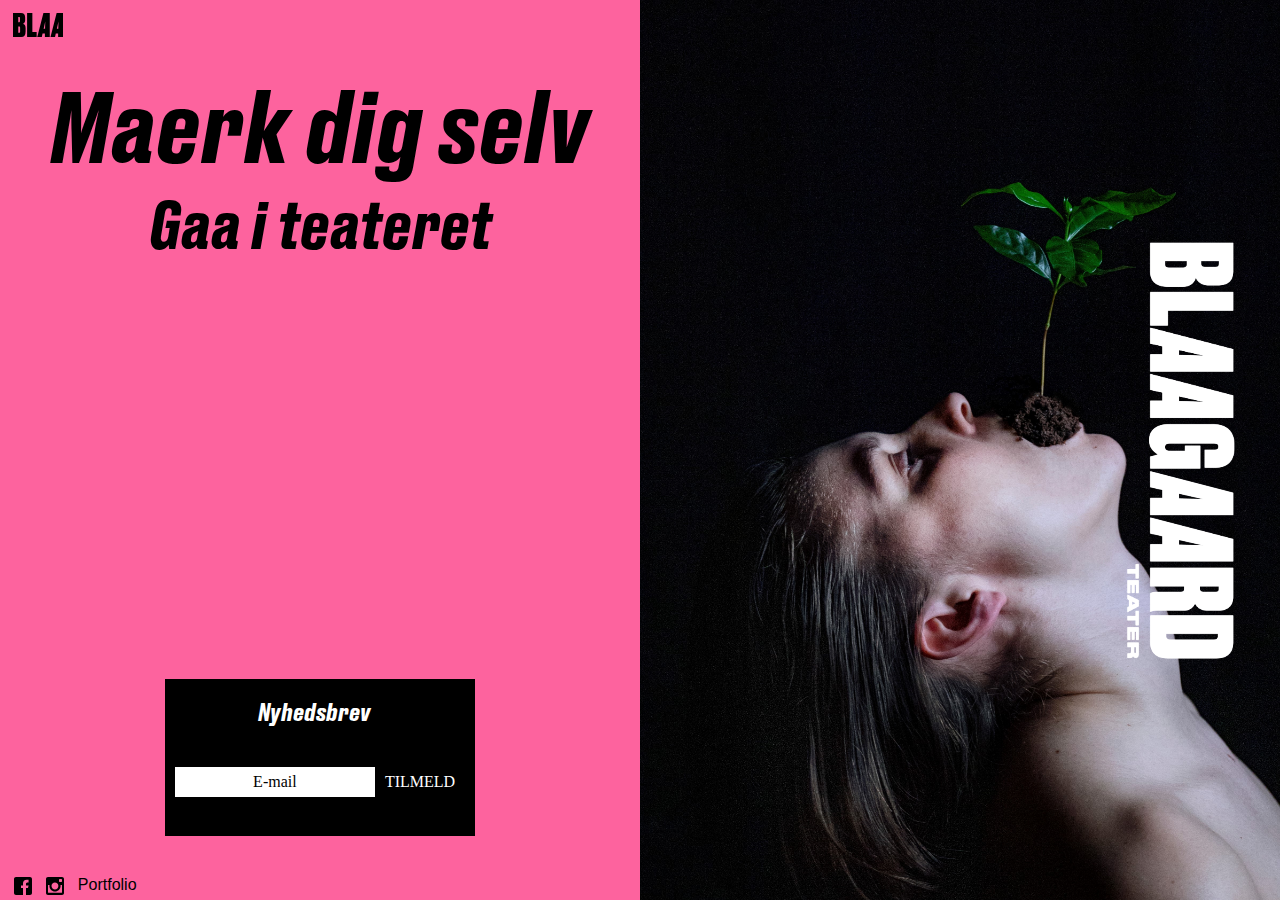
<file: index.html>
<!DOCTYPE html>
<html lang="en">
  <head>
    <meta charset="UTF-8" />
    <meta http-equiv="X-UA-Compatible" content="IE=edge" />
    <meta name="viewport" content="width=device-width, initial-scale=1.0" />
    <title>Landingpage</title>
    <link rel="stylesheet" href="style.css" />
    <link rel="stylesheet" href="layout.css" />
  </head>
  <body>
    <div id="container">
      <div class="element_1">
        <div>
          <div class="logo">
            <a href="index.html">
              <img src="Blaa_Black_RGB.svg" alt="logo" />
            </a>
          </div>

          <h1>Maerk dig selv</h1>
          <h2>Gaa i teateret</h2>
        </div>

        <!-- <video class="video_landingpage" controls src=""></video> width="560" height="315"-->
        <iframe class="video_landingpage" width="760" height="515" controls src="https://www.youtube.com/embed/3zigfv-Wuic" title="YouTube video player" frameborder="0" allow="accelerometer; autoplay; clipboard-write; encrypted-media; gyroscope; picture-in-picture" allowfullscreen></iframe>
        <div class="mobile_img">
          <img class="mobile_logo" src="Blaagaard_Teater_Logo_White_CMYK@2x.png" />
        </div>
        <div class="newsletter">
          <div>
            <h2>Nyhedsbrev</h2>
          </div>
          <form>
            <div class="wrap">
              <input type="email" placeholder="E-mail" required />
              <button type="submit">TILMELD</button>
            </div>
          </form>
        </div>

        <div class="icons">
          <a href="https://www.facebook.com/blaagaardteater"><img src="./icons/facebook.svg" alt="instagram" class="heights" /> </a>
          <a href="https://www.instagram.com/blaagaardteater/"><img src="./icons/instagram.svg" alt="facebook" class="heights" /> </a>
          <a href="portfolio.html"><p>Portfolio</p></a>
        </div>
      </div>

      <div class="element_2">
        <div class="img">
          <img class="logo_white" src="Blaagaard_Teater_Logo_White_CMYK@2x.png" />
        </div>
      </div>
    </div>
  </body>
</html>
</file>
<file: style.css>
* {
  all: unset;
  display: revert;
  cursor: revert;
  box-sizing: border-box;
}

@font-face {
  font-family: druk;
  src: url("fonts/DrukText-BoldItalic-Trial.otf") format("opentype");
}

h1 {
  font-size: 6em;
  font-family: druk;
}

h2 {
  font-size: 3em;
  font-family: druk;
}

p {
  font-size: 1em;
  font-family: Arial, Helvetica, sans-serif;
}
</file>
<file: layout.css>
* {
  all: unset;
  display: revert;
  cursor: revert;
  box-sizing: border-box;
}

main {
  max-width: 1200px;
  margin: 0 auto;
}

body {
  background-color: #fd639e;
}

img {
  max-width: 100%;
}

.logo {
  height: 50px;
  width: 50px;
  grid-column: 1;
  grid-row: 1;
  justify-self: start;
  margin: 2%;
}

.logo img {
  height: auto;
  width: 100%;
}

/* Mobile first  */

/* LANDINGPAGE */
#container {
  background-color: #fd639e;
  background-size: cover;
  width: 100%;
  height: auto;
  display: grid;
}

.element_1 {
  display: grid;
}

h1 {
  text-align: center;
  font-size: 4rem;
}

h2 {
  text-align: center;
  font-size: 2rem;
}

.video_landingpage {
  justify-self: center;
  margin-bottom: 5%;
}

.img {
  background: url(rovdrift_crop_katalog2.jpg);
  background-size: cover;
  height: 550px;
}

.mobile_img {
  background: url(rovdrift_crop_katalog2.jpg);
  background-size: cover;
  height: 550px;
}

.logo_white {
  background: url(Blaagaard\ Teater_Logo_White_CMYK@2x.png);
  background-size: cover;
  height: 107px;
  width: auto;
}

.newsletter {
  display: grid;
  grid-template-columns: 1fr;
  background: black;
  text-align: center;
  max-width: 280px;
  padding: 10px 10px;
  color: white;
  margin: 10%;
  justify-self: center;
}
.newsletter h2 {
  font-size: 1.5rem;
  margin: 10px 0px 10px -10px;
}

.newsletter input {
  width: 100%;
  height: 30px;
  border: 0;
  background-color: white;
  color: black;
  outline: none;
  box-sizing: border-box;
  font-size: 1rem;
  text-align: center;
}

::placeholder {
  color: black;
}

.newsletter button {
  height: 30px;
  background-color: transparent;
  color: white;
  padding: 0px 10px;
  cursor: pointer;
  transition: 0.5s;
  flex-shrink: 0;
}

.newsletter button:hover {
  background-color: #02d7c5;
}

.wrap {
  display: flex;
}

.icons {
  display: flex;
  justify-content: start;
  padding: 0% 0% 0% 2%;
  gap: 2%;
}

.heights {
  height: 20px;
}

.logo_white {
  display: none;
}

.img {
  display: none;
}
/* PORTFOLIO */
#container_1 {
  background-color: #2249f0;
  background-size: cover;
  width: 100%;
  height: auto;
  padding: 5%;
  display: grid;
}

#container_2 {
  background-color: #ff92bc;
  background-size: cover;
  width: 100%;
  height: auto;
  padding: 5%;
  display: grid;
}

#container_3 {
  background-color: #02d7c5;
  background-size: cover;
  width: 100%;
  height: auto;
  padding: 5%;
  display: grid;
}

.overskrifter {
  text-align: center;
}

.video_portfolio {
  justify-self: center;
}

.img_1 {
  background: url(IG.svg);
  background-size: cover;
  height: 211px;
}

.tekst {
  margin-top: 5%;
}

.tekstboks1 {
  background-color: #5263fc;
  padding: 2em;
  border-radius: 3em;
}

.tekstboks2 {
  background-color: #fdb5e2;
  padding: 1.5em;
  border-radius: 2em;
}

.tekstboks3 {
  background-color: #8eeaf4;
  padding: 3.2em;
  border-radius: 3em;
}

@media (min-width: 800px) {
  /* LANDINGPAGE */
  #container {
    grid-template-columns: 1fr 1fr;
    grid-template-rows: 1fr;
  }

  .element_1 {
    height: 100vh;
    display: grid;
    grid-template-rows: 6;
  }

  h1 {
    grid-column: 1;
    grid-row: 1;
    font-size: 6rem;
  }

  h2 {
    grid-column: 1;
    grid-row: 1;
    font-size: 4rem;
  }

  .video_landingpage {
    /* grid-column: 1;
    grid-row: 4; */
    position: absolute;
    transition: center;
    right: 37%;
    top: 40%;
    height: 32vh;
    margin-bottom: 0%;
    z-index: 10;
    aspect-ratio: 16/9;
  }
  .logo {
    grid-column: 1;
    grid-row: 1;
  }

  .newsletter {
    grid-column: 1;
    grid-row: 7;
    max-width: none;
  }

  .icons {
    grid-column: 1;
    grid-row: 7;
    align-self: flex-end;
  }

  .element_2 .img {
    height: 100vh;
    position: relative;
    display: flex;
    align-items: center;
    background-color: black;
    background-repeat: no-repeat;
  }

  .logo_white {
    display: initial;
    transform: rotate(90deg);
    position: absolute;
    transform-origin: center;
    right: -17%;
  }
  .mobile_logo {
    display: none;
  }

  .mobile_img {
    display: none;
  }

  /* PORTFOLIO */
  #container_1 {
    grid-template-columns: 1fr 1fr;
  }

  #container_2 {
    grid-template-columns: 1fr 1fr;
  }

  #container_3 {
    grid-template-columns: 1fr 1fr;
  }

  .overskrifter {
    grid-column: 2;
  }

  .video_portfolio {
    grid-column: 1;
    grid-row: 2;
  }

  .img_1 {
    grid-column: 1;
    grid-row: 2;
  }

  .tekst {
    grid-column: 2;
    grid-row: 2;
  }
}
</file>
